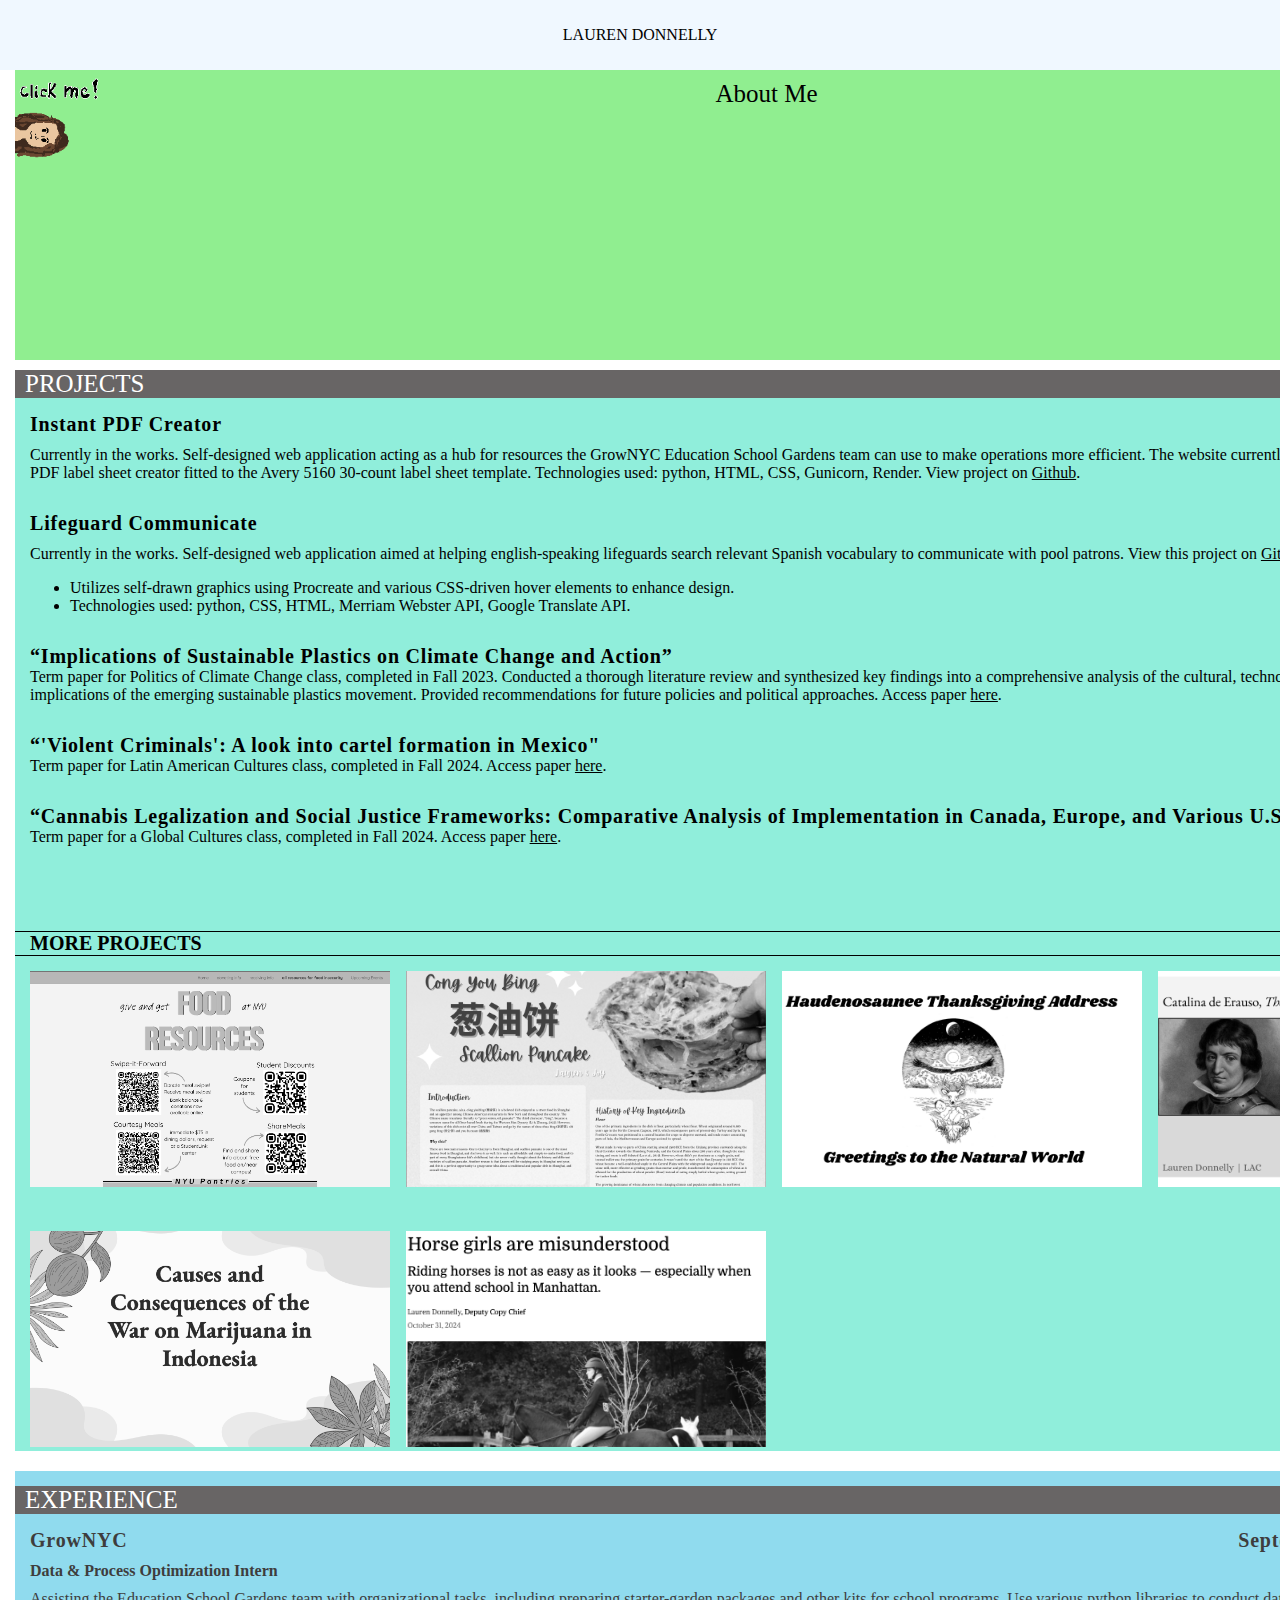
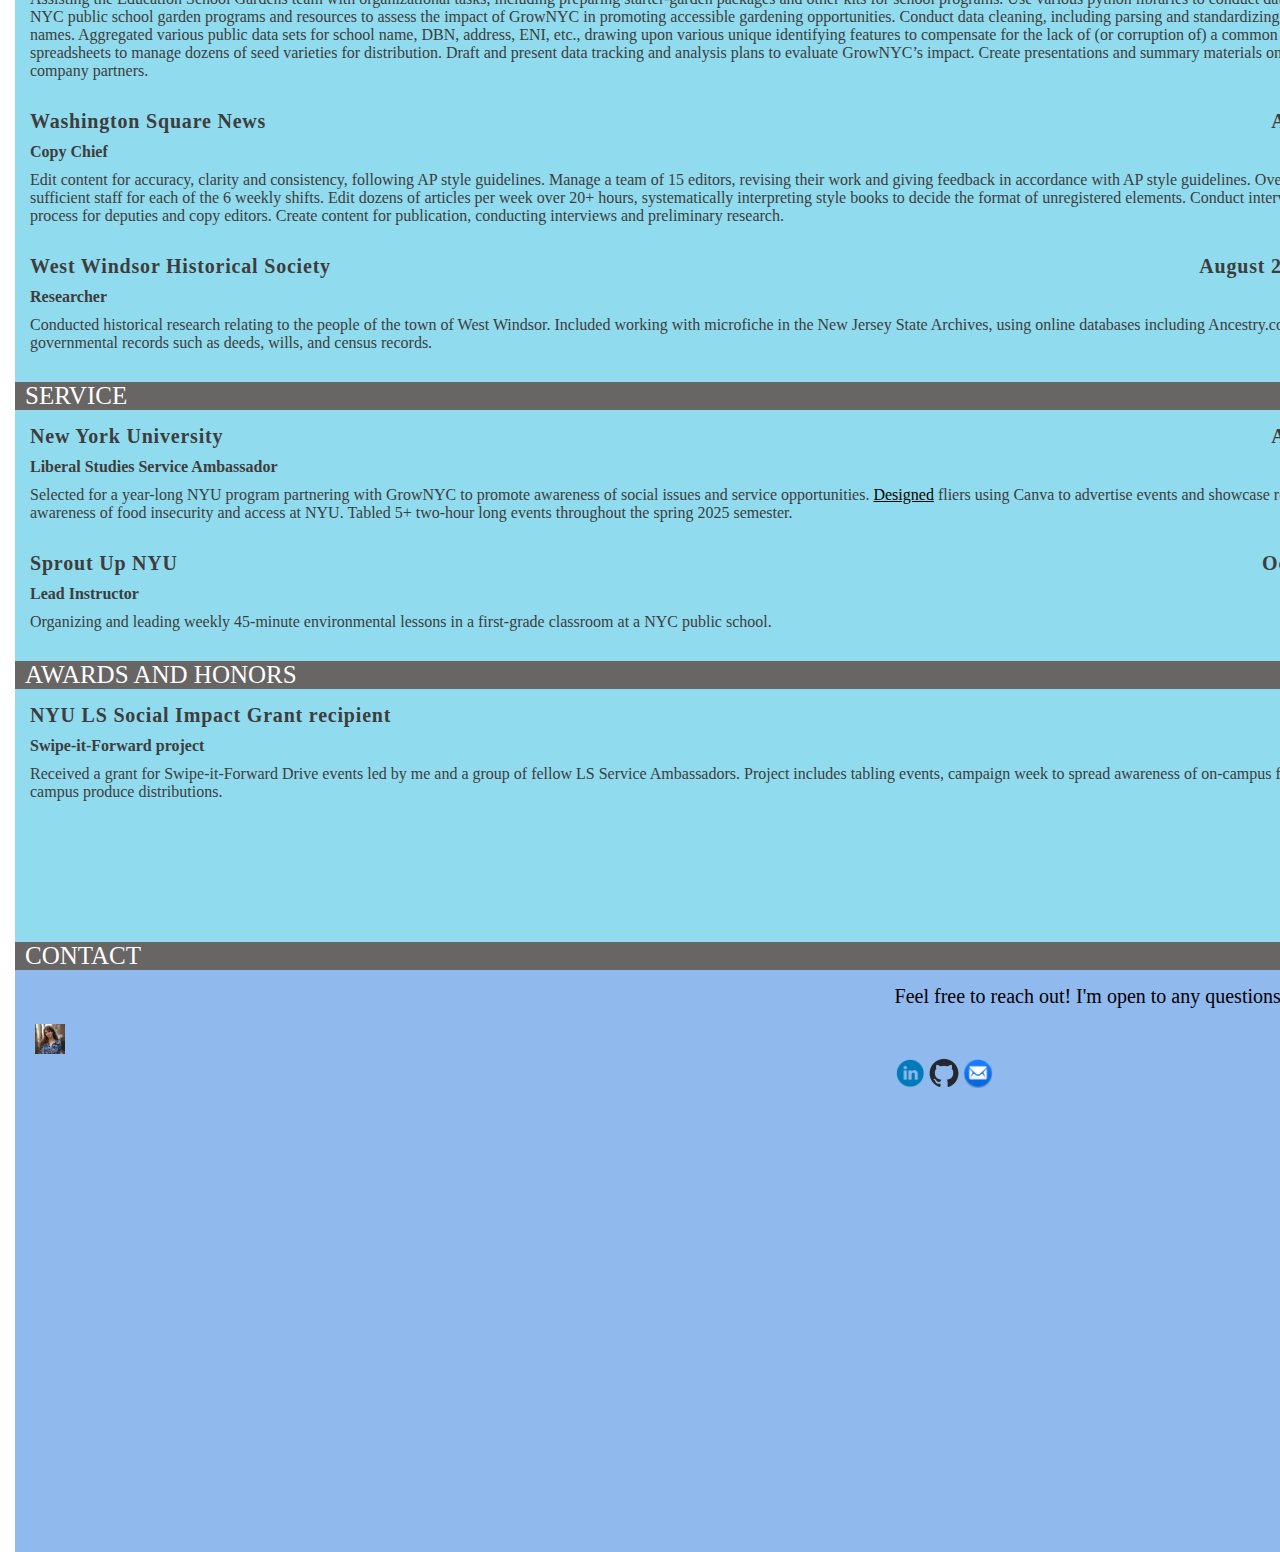
<file: index.html>
<!DOCTYPE html>
<html>

<head>
    <title>Lauren Donnelly</title>
    <link href="styles/general.css" rel="stylesheet">
    <link href="styles/homepage.css" rel="stylesheet">
    <link href="styles/experience-entries.css" rel="stylesheet">
    <link href="styles/project-entries.css" rel="stylesheet">
</head>

<body>
    <div class="header">
        <div>
            LAUREN DONNELLY
        </div>
    </div>
    <div class="homepage-sections">
        <div class="about-me">
            <div id="pop-1" class="about-pop-up" onclick="myFunction()">
                <div class="moving-unit">
                    <img class="character-drawing" src="icons/me-icon.png">
                    <img class="triangle-icon" src="icons/click-me.png">
                </div>
                <div class="white-box"></div>
            </div>

            <script>
                function myFunction() {
                    const bio_desc = "I am a current NYU undergraduate with a strong background in research, writing, communication and computer science. My passion lies in studying the intertwined nature of environmental issues and social sciences. I'm pursuing a double major in Data Science and Global Liberal Studies with a concentration in Sustainability, Environmental Justice, and Health.";
                    const skills_1 = "Computer: Java, Python, CSS, HTML, Javascript, Excel, Word";
                    const skills_2 = "Canva, Procreate";
                    const newHTMLelements = '<img class="character-drawing-active" src="graphics/me-drawing.png">' +
                        '<div class="about-me-paragraph"> <div class="hi-line">Hi! I&#39m Lauren.</div>' +
                        `<div>${bio_desc}</div>` +
                        `<div class="about-me-skill"> Here are my skills. <ul> <li>${skills_1}</li> <li>${skills_2}</li> </ul></div> </div>` +
                        '';
                    document.getElementById("pop-1").innerHTML = newHTMLelements;
                }
            </script>
            <div class="section-title">About Me</div>
        </div>
        <div class="projects">
            <div class="section-header">PROJECTS</div>
            <div class="category-dropdown">
                <!-- Computer -->
                <div class="top-bar">
                    <div class="project-name">
                        <a href="https://grownyc-references.onrender.com/" target="_blank">Instant PDF Creator</a>
                    </div>
                </div>
                <div class="position-description">
                    Currently in the works. Self-designed <a href="https://grownyc-references.onrender.com/"
                        target="_blank" class="hover_blue">web application</a>
                    acting as a hub for resources the GrowNYC Education School Gardens
                    team can use to make operations more efficient. The website currently features a user-customizable
                    PDF label sheet creator
                    fitted to the Avery 5160 30-count label sheet template. Technologies used: python, HTML, CSS,
                    Gunicorn, Render.
                    View project on <a href="https://github.com/laurenM25/GrowNYC-references"><span
                            style="text-decoration:underline;"> Github</span></a>.
                </div>
                <div class="top-bar">
                    <div class="project-name">
                        <a href="https://lmd25.pythonanywhere.com/" target="_blank">Lifeguard Communicate</a>
                    </div>
                </div>
                <div class="position-description">
                    Currently in the works. Self-designed
                    <a href="https://lmd25.pythonanywhere.com/" target="_blank" class="hover_blue">web application</a>
                    aimed at helping english-speaking lifeguards
                    search relevant Spanish vocabulary to communicate with pool patrons. View this project on <a
                        href="https://github.com/laurenM25/Lifeguard-Translations/tree/main" target="_blank"><span
                            style="text-decoration:underline;"> Github</span></a>.
                    <ul>
                        <li class="project-bullets">
                            Utilizes self-drawn graphics using Procreate and various CSS-driven hover elements to
                            enhance design.
                        </li>
                        <li class="project-bullets">Technologies used: python, CSS, HTML, Merriam Webster API, Google
                            Translate API.
                        </li>
                    </ul>
                </div>
            </div>
            <div class="category-dropdown">
                <!-- Papers -->
                <div class="top-bar">“Implications of Sustainable Plastics on Climate Change and Action”</div>
                <div class="position-description">
                    Term paper for Politics of Climate Change class, completed in Fall 2023.
                    Conducted a thorough literature review and synthesized key findings into a comprehensive analysis
                    of the cultural, technological and economic implications of the emerging sustainable plastics
                    movement. Provided recommendations for future policies and political approaches. Access paper
                    <a href="https://drive.google.com/file/d/1704M95yYQ5fnFd1aGApW05LYnB81ptQ5/view?usp=sharing"
                        target="_blank"><span style="text-decoration:underline;"> here</span>.</a>
                </div>

                <div class="top-bar">“'Violent Criminals': A look into cartel formation in Mexico"</div>
                <div class="position-description">
                    Term paper for Latin American Cultures class, completed in Fall 2024. Access paper
                    <a href="https://drive.google.com/file/d/19EK7lhOnRFJ1QvNeyAlBNIv3v_WM6Byg/view"
                        target="_blank"><span style="text-decoration:underline;"> here</span>.</a>
                </div>

                <div class="top-bar">“Cannabis Legalization and Social Justice Frameworks: Comparative Analysis of
                    Implementation in Canada, Europe, and Various U.S. States"</div>
                <div class="position-description">
                    Term paper for a Global Cultures class, completed in Fall 2024. Access paper
                    <a href="https://drive.google.com/file/d/1UcYyK7U3gx2pbtOJzR2hvhWHWuWGzRwr/view"
                        target="_blank"><span style="text-decoration:underline;"> here</span>.</a>
                </div>
            </div>

            <div class="more-projects">MORE PROJECTS</div>
            <div class="other-projects-gallery">
                <a href="https://swipe-it-forward.my.canva.site/home" target="_blank">
                    <img src="graphics/food-advocacy.png">
                </a>
                <a href="https://scallion-pancake.my.canvasite.cn/" target="_blank">
                    <img src="graphics/scallion-pancake.png">
                </a>
                <a href="https://drive.google.com/file/d/1OgT3E8EXS94xwJqdHQK_A3q4c1MzO8UD/view?usp=sharing"
                    target="_blank">
                    <img src="graphics/Haudenosaunee-Thanksgiving-Address.png">
                </a>
                <a href="https://docs.google.com/presentation/d/1MY907pMttHEIvhrS_ZmjTRs-vMpdq7lw2XsO0t-EacA/edit?usp=sharing"
                    target="_blank">
                    <img src="graphics/lieutenant-nun.png">
                </a>
                <a href="https://drive.google.com/file/d/11XEQMS1LBuWR6vuQ4dKkMd1iEGXEfnAf/view?usp=sharing"
                    target="_blank">
                    <img src="graphics/gt-presentation.png">
                </a>
                <a href="https://nyunews.com/sports/2024/10/31/nyu-equestrian/" target="_blank">
                    <img src="graphics/horse-girls-article.png">
                </a>
            </div>
        </div>
        <div class="experience">
            <div class="general-experience">
                <div class="section-header">EXPERIENCE</div>
                <div class="experience-entry">
                    <div class="top-bar">
                        <div class="company-name">
                            GrowNYC
                        </div>
                        <div class="position-date">
                            September 2024 - Present
                        </div>
                    </div>
                    <div class="position-title">
                        Data & Process Optimization Intern
                    </div>
                    <div class="position-description">
                        Assisting the Education School Gardens team with organizational tasks, including preparing
                        starter-garden packages and other kits for school programs.
                        Use various python libraries to conduct data analysis and visualization of NYC public school
                        garden programs and resources to assess the impact of GrowNYC in promoting accessible gardening
                        opportunities.
                        Conduct data cleaning, including parsing and standardizing columns for addresses and school
                        names.
                        Aggregated various public data sets for school name, DBN, address, ENI, etc., drawing upon
                        various unique identifying features to compensate for the lack of (or corruption of) a common
                        key.
                        Design label sheets and spreadsheets to manage dozens of seed varieties for distribution.
                        Draft and present data tracking and analysis plans to evaluate GrowNYC’s impact.
                        Create presentations and summary materials on demand for communication with company partners.

                    </div>
                    <div class="experience-entry">
                        <div class="top-bar">
                            <div class="company-name">
                                Washington Square News
                            </div>
                            <div class="position-date">
                                August 2024 - Present
                            </div>
                        </div>
                        <div class="position-title">
                            Copy Chief
                        </div>
                        <div class="position-description">
                            Edit content for accuracy, clarity and consistency, following AP style guidelines.
                            Manage a team of 15 editors, revising their work and giving feedback in accordance with AP
                            style guidelines.
                            Oversee scheduling to ensure sufficient staff for each of the 6 weekly shifts.
                            Edit dozens of articles per week over 20+ hours, systematically interpreting style books to
                            decide the format of unregistered elements.
                            Conduct interviews and oversee the hiring process for deputies and copy editors.
                            Create content for publication, conducting interviews and preliminary research.
                        </div>
                    </div>
                    <div class="experience-entry">
                        <div class="top-bar">
                            <div class="company-name">
                                West Windsor Historical Society
                            </div>
                            <div class="position-date">
                                August 2024 - December 2024
                            </div>
                        </div>
                        <div class="position-title">
                            Researcher
                        </div>
                        <div class="position-description">
                            Conducted historical research relating to the people of the town of West Windsor.
                            Included working with microfiche in the New Jersey State Archives, using online databases
                            including Ancestry.com to view and transcribe governmental records such as deeds, wills, and
                            census records.
                        </div>
                    </div>
                </div>
                <div class="service">
                    <div class="section-header">SERVICE</div>
                    <div class="experience-entry">
                        <div class="top-bar">
                            <div class="company-name">
                                New York University
                            </div>
                            <div class="position-date">
                                August 2024 - Present
                            </div>
                        </div>
                        <div class="position-title">
                            Liberal Studies Service Ambassador
                        </div>
                        <div class="position-description">
                            Selected for a year-long NYU program partnering with GrowNYC to promote awareness of social
                            issues and service opportunities.
                            <a href="https://swipe-it-forward.my.canva.site/home"><span
                                    style="text-decoration:underline;">Designed</span></a> fliers using Canva to
                            advertise events and showcase resources and programs, increasing awareness of food
                            insecurity and access at NYU. Tabled 5+ two-hour long events throughout the spring 2025
                            semester.
                        </div>
                    </div>
                    <div class="experience-entry">
                        <div class="top-bar">
                            <div class="company-name">
                                Sprout Up NYU
                            </div>
                            <div class="position-date">
                                October 2024 - Present
                            </div>
                        </div>
                        <div class="position-title">
                            Lead Instructor
                        </div>
                        <div class="position-description">
                            Organizing and leading weekly 45-minute environmental lessons in a first-grade classroom at
                            a
                            NYC public school.
                        </div>
                    </div>
                </div>
                <div class="awards">
                    <div class="section-header">AWARDS AND HONORS</div>
                    <div class="experience-entry">
                        <div class="top-bar">
                            <div class="company-name">
                                <a href="https://liberalstudies.nyu.edu/academics/honors-and-awards/social-impact-grants.html"
                                    style="color: rgb(62, 61, 61);">NYU
                                    LS Social Impact Grant</a> recipient
                            </div>
                            <div class="position-date">
                                April 2025
                            </div>
                        </div>
                        <div class="position-title">
                            Swipe-it-Forward project
                        </div>
                        <div class="position-description">
                            Received a grant for Swipe-it-Forward Drive events led by me and a group of fellow LS
                            Service
                            Ambassadors.
                            Project includes tabling events,
                            campaign week to spread awareness of on-campus food resources, and support for our
                            campus produce distributions.
                        </div>
                    </div>
                </div>
            </div>
        </div>
        <div class="contact">
            <div class="section-header">CONTACT</div>
            <div class="contact-col">
                <img class="profile-pic" src="graphics/profile-2025.jpg">
                <div class="right-col">
                    <div class="contact-paragraph">Feel free to reach out! I'm open to any questions or opportunities.
                    </div>
                    <div class="contact-bar">
                        <a target="_blank" href="https://linkedin.com/in/lauren-m-donnelly">
                            <img src="icons/linkedin.png">
                        </a>
                        <a target="_blank" href="https://github.com/laurenM25/">
                            <img src="icons/github-mark/github-mark.png">
                        </a>
                        <a class="email" target="_blank" href="mailto:ld2857@nyu.edu">
                            <img src="icons/email.png">
                        </a>
                    </div>
                </div>
            </div>
        </div>
    </div>

    </div>


</body>

</html>
</file>
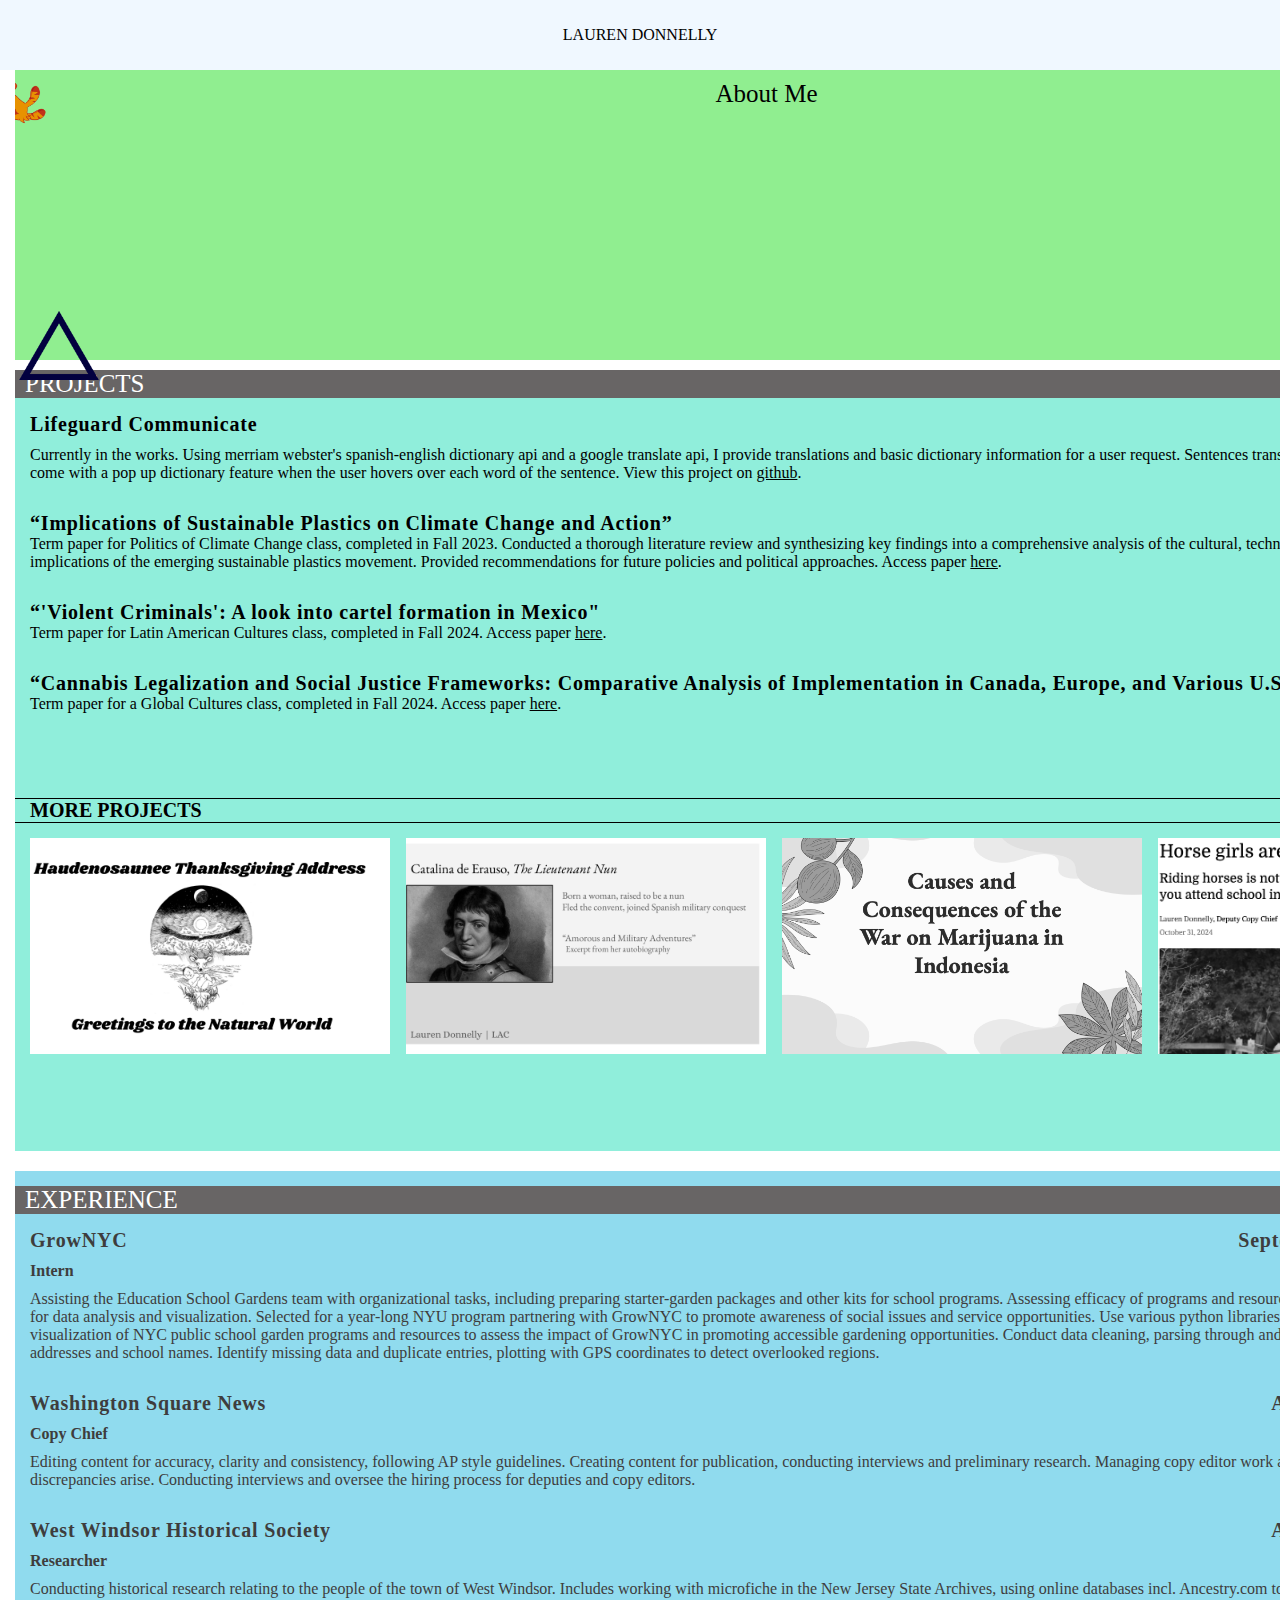
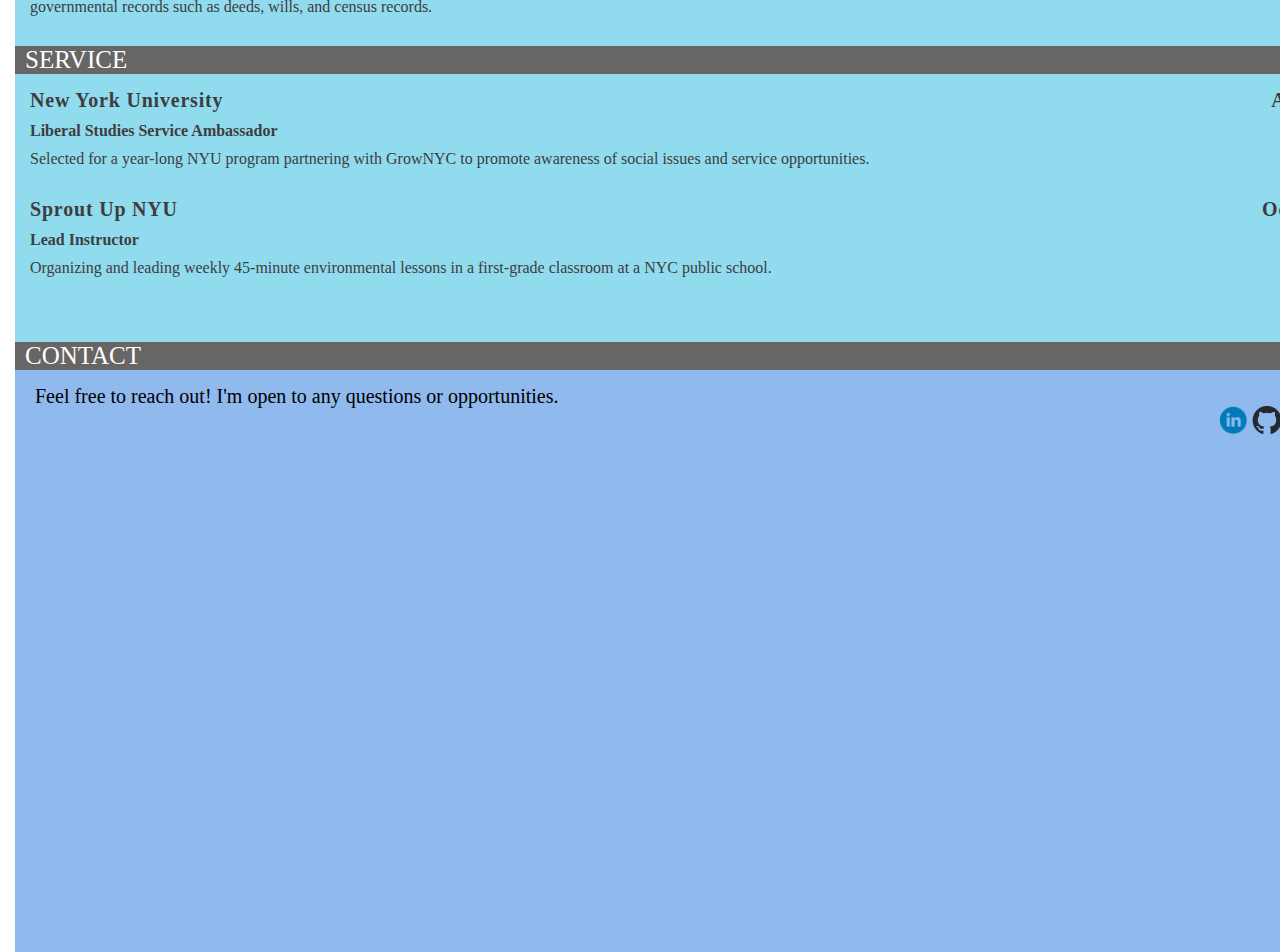
<file: homepage.html>
<!DOCTYPE html>
<html>

<head>
    <link href="styles/general.css" rel="stylesheet">
    <link href="styles/homepage.css" rel="stylesheet">
    <link href="styles/experience-entries.css" rel="stylesheet">
    <link href="styles/project-entries.css" rel="stylesheet">
</head>

<body>
    <div class="header">
        <div>
            LAUREN DONNELLY
        </div>
    </div>
    <div class="homepage-sections">
        <div class="about-me">
            <div id="pop-1" class="about-pop-up" onclick="myFunction()">
                <img class="triangle-icon" src="icons/triangle.png">
                <img class="character-drawing" src="icons/katsuma.webp">
                <div class="white-box"></div>
            </div>

            <script>
                function myFunction() {
                    const bio_desc = "I am a current NYU undergraduate with a strong background in research, writing, communication and computer science. My passion lies in studying the intertwined nature of environmental issues and social sciences. I'm pursuing a double major in Data Science and Global Liberal Studies with a concentration in Sustainability, Environmental Justice, and Health.";
                    const skills_1 = "Computer: Java, Python, CSS, HTML, Javascript, Excel, Word";
                    const skills_2 = "Canva";
                    const newHTMLelements = '<img class="character-drawing-active" src="icons/katsuma.webp">' +
                        '<div class="about-me-paragraph"> <div class="hi-line">Hi! I&#39m Lauren.</div>' +
                        `<div>${bio_desc}</div>` +
                        `<div class="about-me-skill"> Here are my skills. <ul> <li>${skills_1}</li> <li>${skills_2}</li> </ul></div> </div>` +
                        '';
                    document.getElementById("pop-1").innerHTML = newHTMLelements;
                }
            </script>
            <div class="section-title">About Me</div>
        </div>
        <div class="projects">
            <div class="section-header">PROJECTS</div>
            <div class="category-dropdown">
                <!-- Computer -->
                <div class="top-bar">
                    <div class="project-name">
                        <a href="https://lmd25.pythonanywhere.com/" target="_blank">Lifeguard Communicate</a>
                    </div>
                </div>
                <div class="position-description">
                    Currently in the works. Using merriam webster's spanish-english dictionary api and a google
                    translate api, I provide translations and basic dictionary information for a user request. Sentences
                    translated from english into spanish come with a pop up dictionary feature when the user hovers over
                    each word of the sentence. View this project on <a
                        href="https://github.com/laurenM25/Lifeguard-Translations/tree/main" target="_blank"><span
                            style="text-decoration:underline;"> github</span>.</a>
                </div>
            </div>
            <div class="category-dropdown">
                <!-- Papers -->
                <div class="top-bar">“Implications of Sustainable Plastics on Climate Change and Action”</div>
                <div class="position-description">
                    Term paper for Politics of Climate Change class, completed in Fall 2023.
                    Conducted a thorough literature review and synthesizing key findings into a comprehensive analysis
                    of the cultural, technological and economic implications of the emerging sustainable plastics
                    movement. Provided recommendations for future policies and political approaches. Access paper
                    <a href="https://drive.google.com/file/d/1704M95yYQ5fnFd1aGApW05LYnB81ptQ5/view?usp=sharing"
                        target="_blank"><span style="text-decoration:underline;"> here</span>.</a>
                </div>

                <div class="top-bar">“'Violent Criminals': A look into cartel formation in Mexico"</div>
                <div class="position-description">
                    Term paper for Latin American Cultures class, completed in Fall 2024. Access paper
                    <a href="https://drive.google.com/file/d/19EK7lhOnRFJ1QvNeyAlBNIv3v_WM6Byg/view"
                        target="_blank"><span style="text-decoration:underline;"> here</span>.</a>
                </div>

                <div class="top-bar">“Cannabis Legalization and Social Justice Frameworks: Comparative Analysis of
                    Implementation in Canada, Europe, and Various U.S. States"</div>
                <div class="position-description">
                    Term paper for a Global Cultures class, completed in Fall 2024. Access paper
                    <a href="https://drive.google.com/file/d/1UcYyK7U3gx2pbtOJzR2hvhWHWuWGzRwr/view"
                        target="_blank"><span style="text-decoration:underline;"> here</span>.</a>
                </div>
            </div>

            <div class="more-projects">MORE PROJECTS</div>
            <div class="other-projects-gallery">
                <a href="https://drive.google.com/file/d/1OgT3E8EXS94xwJqdHQK_A3q4c1MzO8UD/view?usp=sharing"
                    target="_blank">
                    <img src="graphics/Haudenosaunee-Thanksgiving-Address.png">
                </a>
                <a href="https://docs.google.com/presentation/d/1MY907pMttHEIvhrS_ZmjTRs-vMpdq7lw2XsO0t-EacA/edit?usp=sharing"
                    target="_blank">
                    <img src="graphics/lieutenant-nun.png">
                </a>
                <a href="https://drive.google.com/file/d/11XEQMS1LBuWR6vuQ4dKkMd1iEGXEfnAf/view?usp=sharing"
                    target="_blank">
                    <img src="graphics/gt-presentation.png">
                </a>
                <a href="https://nyunews.com/sports/2024/10/31/nyu-equestrian/" target="_blank">
                    <img src="graphics/horse-girls-article.png">
                </a>
            </div>
        </div>
        <div class="experience">
            <div class="general-experience">
                <div class="section-header">EXPERIENCE</div>
                <div class="experience-entry">
                    <div class="top-bar">
                        <div class="company-name">
                            GrowNYC
                        </div>
                        <div class="position-date">
                            September 2024 - Present
                        </div>
                    </div>
                    <div class="position-title">
                        Intern
                    </div>
                    <div class="position-description">
                        Assisting the Education School Gardens team with organizational tasks, including preparing
                        starter-garden packages and other kits for school programs. Assessing efficacy of programs and
                        resources, using various python libraries for data analysis and visualization.
                        Selected for a
                        year-long NYU program partnering with GrowNYC to promote awareness of social
                        issues and service opportunities.
                        Use various python libraries to conduct data analysis and visualization of NYC public school
                        garden programs and resources to assess the impact of GrowNYC in promoting accessible gardening
                        opportunities.
                        Conduct data cleaning, parsing through and standardizing columns for addresses and school names.
                        Identify missing data and duplicate entries, plotting with GPS coordinates to detect overlooked
                        regions.

                    </div>
                    <div class="experience-entry">
                        <div class="top-bar">
                            <div class="company-name">
                                Washington Square News
                            </div>
                            <div class="position-date">
                                August 2024 - Present
                            </div>
                        </div>
                        <div class="position-title">
                            Copy Chief
                        </div>
                        <div class="position-description">
                            Editing content for accuracy, clarity and consistency, following AP style guidelines.
                            Creating content for publication, conducting interviews and preliminary research.
                            Managing copy editor work and workload, problem solving as discrepancies arise.
                            Conducting interviews and oversee the hiring process for deputies and copy editors.

                        </div>
                    </div>
                    <div class="experience-entry">
                        <div class="top-bar">
                            <div class="company-name">
                                West Windsor Historical Society
                            </div>
                            <div class="position-date">
                                August 2024 - Present
                            </div>
                        </div>
                        <div class="position-title">
                            Researcher
                        </div>
                        <div class="position-description">
                            Conducting historical research relating to the people of the town of West Windsor.
                            Includes working with microfiche in the New Jersey State Archives, using online databases
                            incl. Ancestry.com to view and transcribe governmental records such as deeds, wills, and
                            census records.
                        </div>
                    </div>
                </div>
                <div class="service">
                    <div class="section-header">SERVICE</div>
                    <div class="experience-entry">
                        <div class="top-bar">
                            <div class="company-name">
                                New York University
                            </div>
                            <div class="position-date">
                                August 2024 - Present
                            </div>
                        </div>
                        <div class="position-title">
                            Liberal Studies Service Ambassador
                        </div>
                        <div class="position-description">
                            Selected for a year-long NYU program partnering with GrowNYC to promote awareness of social
                            issues and service opportunities.
                        </div>
                    </div>
                </div>
                <div class="experience-entry">
                    <div class="top-bar">
                        <div class="company-name">
                            Sprout Up NYU
                        </div>
                        <div class="position-date">
                            October 2024 - Present
                        </div>
                    </div>
                    <div class="position-title">
                        Lead Instructor
                    </div>
                    <div class="position-description">
                        Organizing and leading weekly 45-minute environmental lessons in a first-grade classroom at a
                        NYC public school.
                    </div>
                </div>
            </div>
        </div>
        <div class="contact">
            <div class="section-header">CONTACT</div>
            <div class="contact-col">
                <div class="contact-paragraph">Feel free to reach out! I'm open to any questions or opportunities.</div>
                <div class="contact-bar">
                    <a target="_blank" href="https://linkedin.com/in/lauren-m-donnelly">
                        <img src="icons/linkedin.png">
                    </a>
                    <a target="_blank" href="https://github.com/laurenM25/">
                        <img src="icons/github-mark/github-mark.png">
                    </a>
                    <a class="email" target="_blank" href="mailto:ld2857@nyu.edu">
                        <img src="icons/email.png">
                    </a>
                    <a class="phone-number" target="_blank" href="tel:609-651-3778">
                        <img src="icons/call.png">
                    </a>
                </div>
            </div>
        </div>
    </div>

    </div>


</body>

</html>
</file>
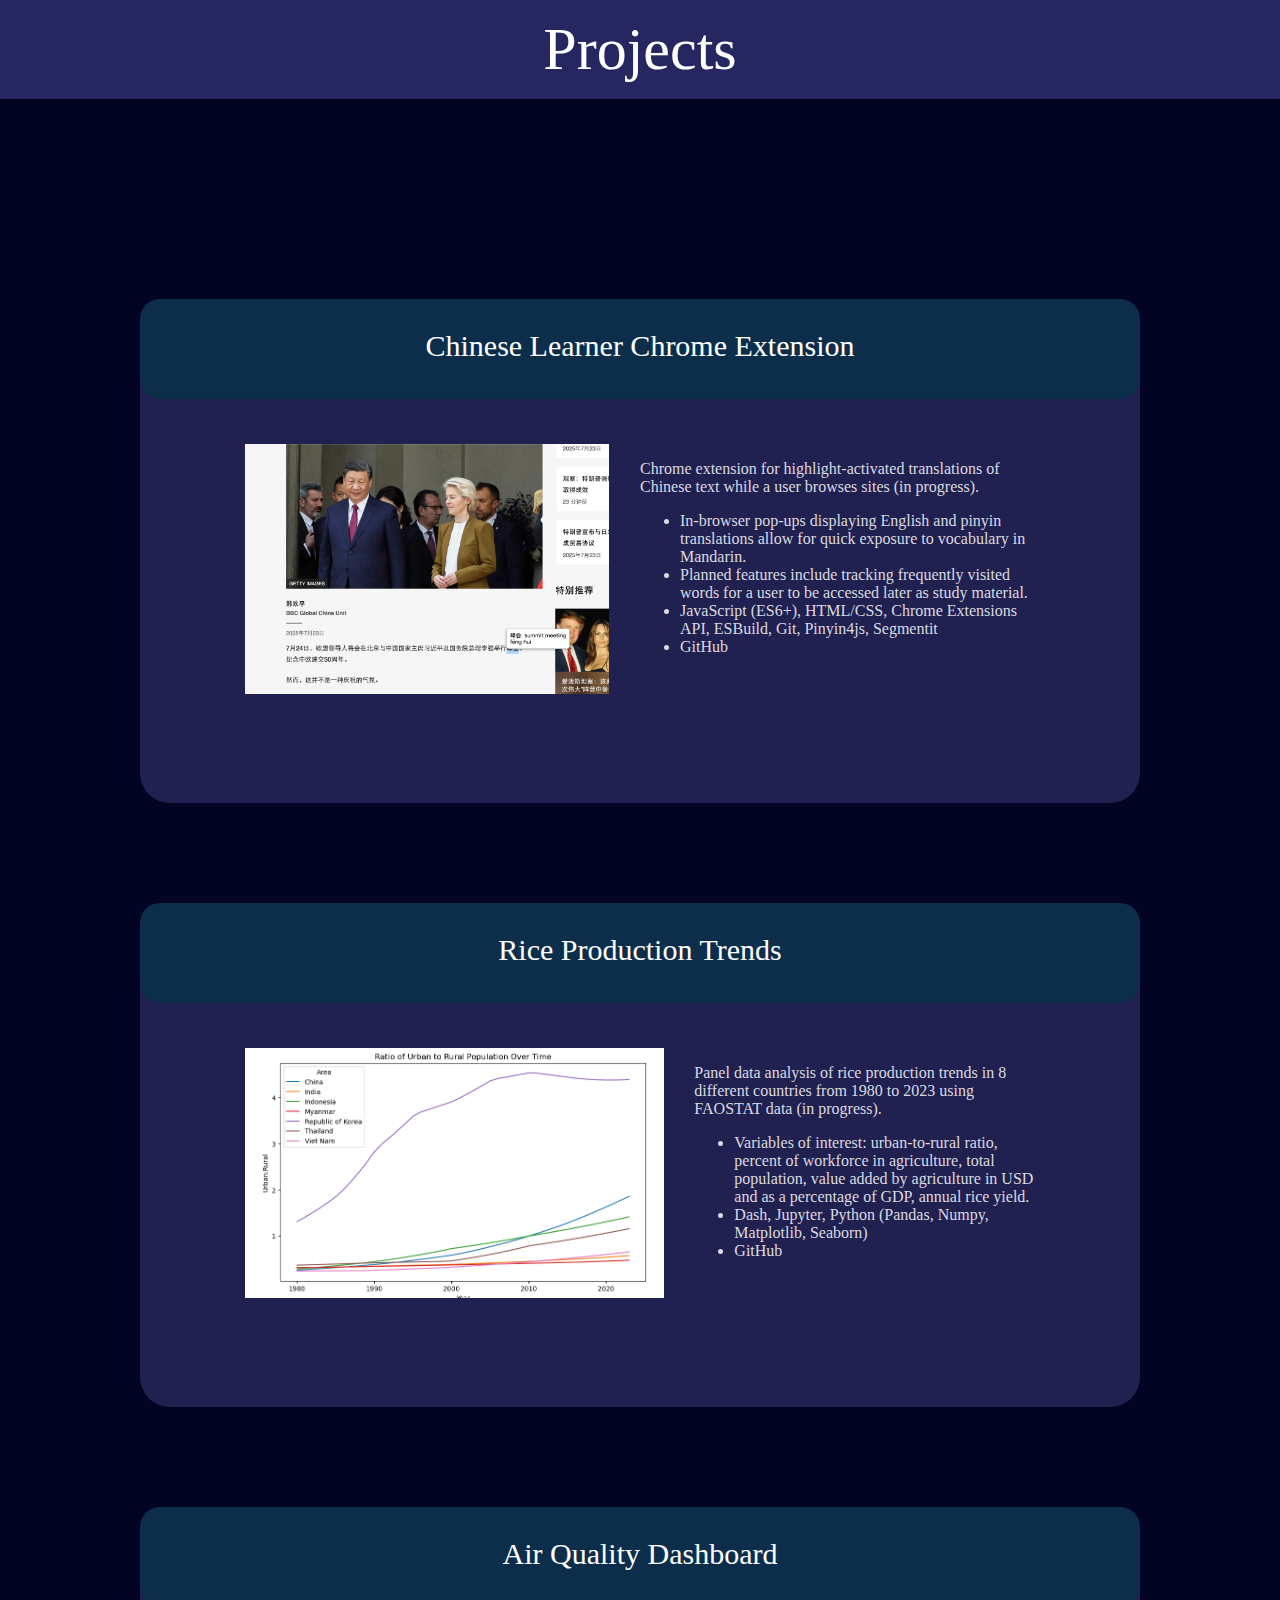
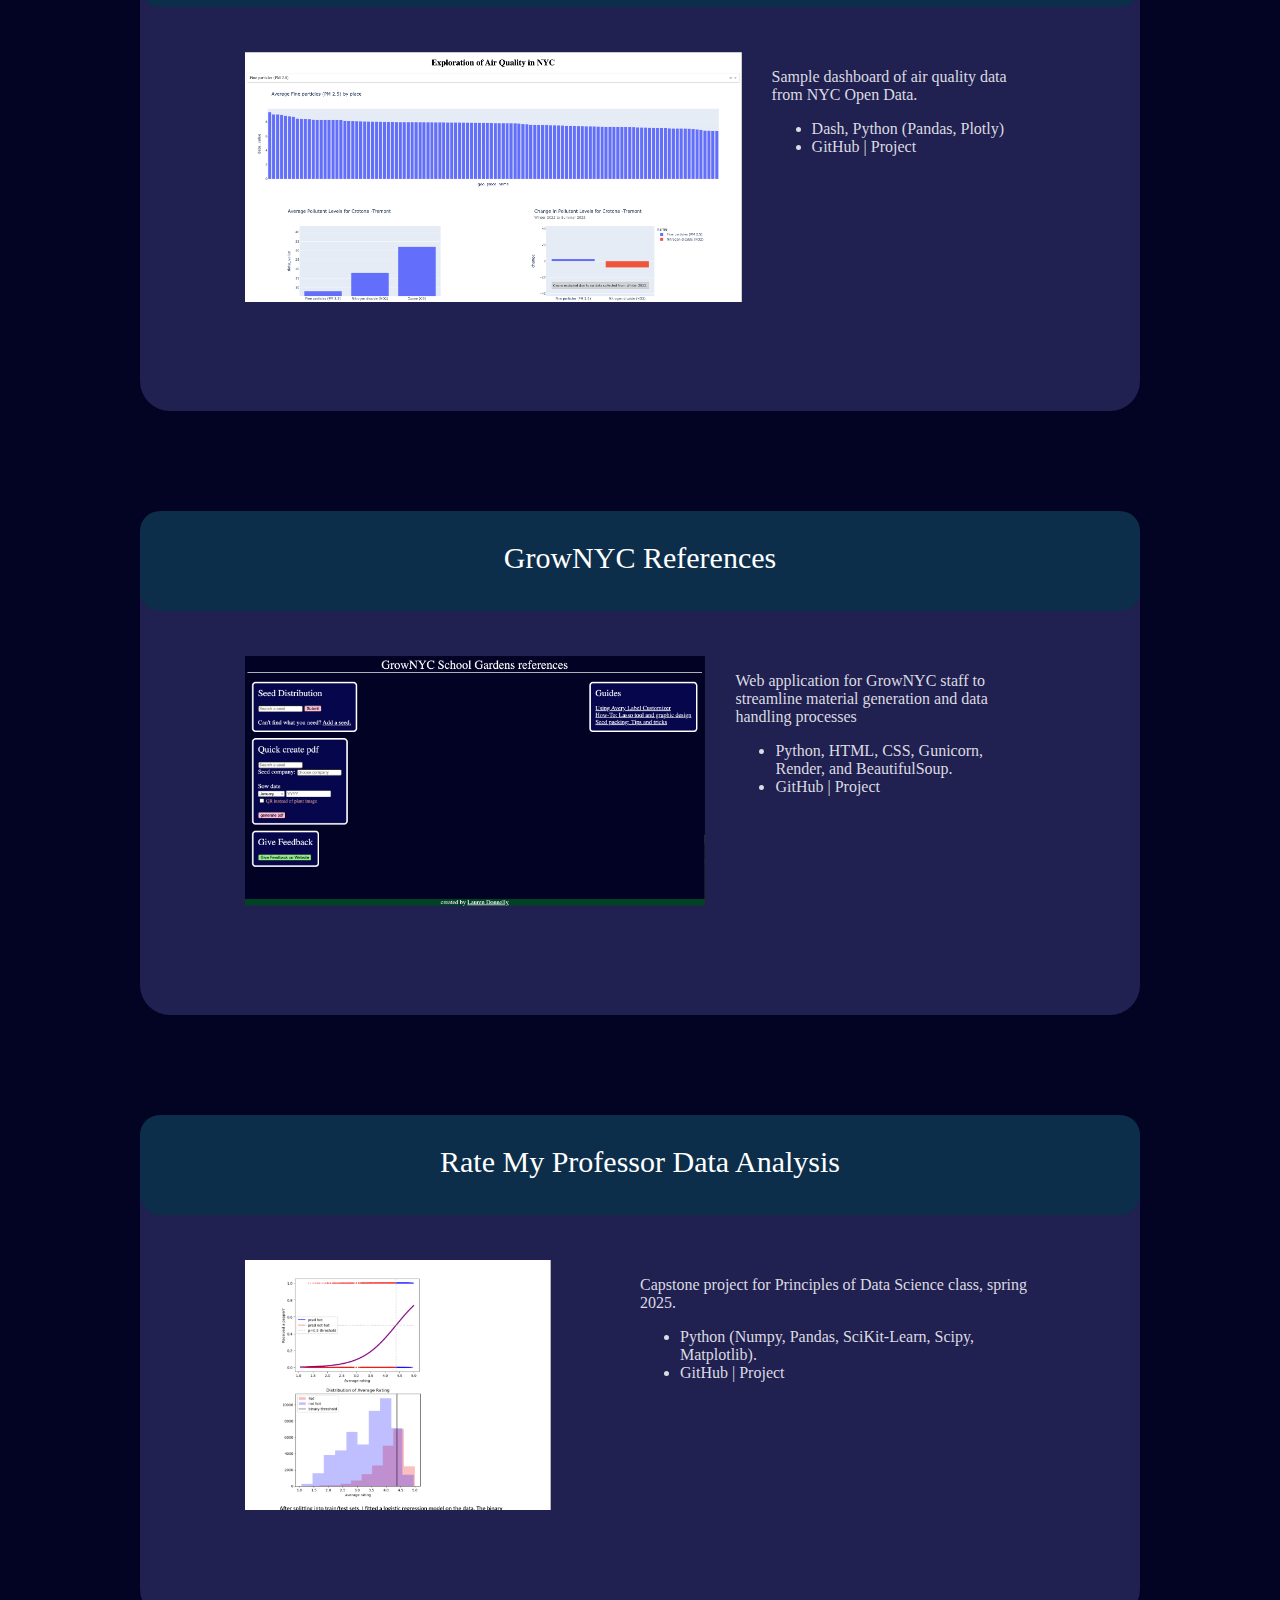
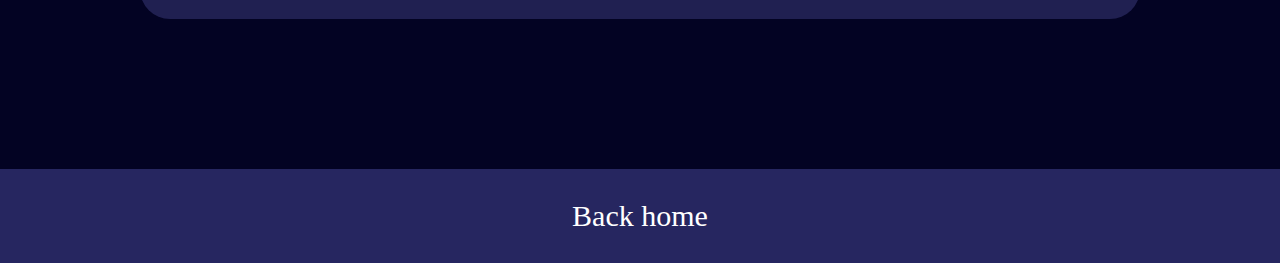
<file: projects.html>
<!DOCTYPE html>

<head>
    <title>Lauren's Projects</title>
    <link rel="icon" type="image/x-icon" href="/icons/favicon.png"> <!--my favicon-->
    <link href="styles/general.css" rel="stylesheet">
    <link href="styles/projects.css" rel="stylesheet">
</head>

<body>
    <div class="page-title">Projects</div>
    <div class="blob-space">
        <div class="blob">
            <div class="blob-title">
                Chinese Learner Chrome Extension
            </div>
            <div class="blob-content">
                <div>
                    <a href="https://github.com/laurenM25/ChineseLearner-ChromeExtension" target="_blank"><img
                            src="graphics/chinese-learner.png"></a>
                </div>
                <div>
                    <p>Chrome extension for highlight-activated translations of Chinese text while a
                        user
                        browses sites
                        (in progress).</p>
                    <ul>
                        <li>
                            In-browser pop-ups displaying English and pinyin translations allow for quick
                            exposure to vocabulary in Mandarin.
                        </li>
                        <li>
                            Planned features include tracking frequently visited
                            words for a user to be accessed later as study material.
                        </li>
                        <li>
                            JavaScript (ES6+), HTML/CSS, Chrome Extensions API, ESBuild, Git, Pinyin4js, Segmentit
                        </li>
                        <li>
                            <a href="https://github.com/laurenM25/ChineseLearner-ChromeExtension"
                                target="_blank">GitHub</a>
                        </li>
                    </ul>
                </div>
            </div>
        </div>
        <div class="blob">
            <div class="blob-title">
                Rice Production Trends
            </div>
            <div class="blob-content">
                <div>
                    <a href="https://github.com/laurenM25/rice-yields/blob/2067b9fd17013d53a7a0a130521e479dd5dfd0ea/agri-data-expl.ipynb"
                        target="_blank"><img src="graphics/rice-data-analysis.png"></a>
                </div>
                <div>
                    <p>Panel data analysis of rice production trends in 8 different countries from 1980 to 2023 using
                        FAOSTAT data
                        (in progress).</p>
                    <ul>
                        <li>
                            Variables of interest: urban-to-rural ratio, percent of workforce in agriculture, total
                            population, value added by agriculture in USD and as a percentage of GDP, annual rice yield.
                        </li>
                        <li>
                            Dash, Jupyter, Python (Pandas, Numpy, Matplotlib, Seaborn)
                        </li>
                        <li>
                            <a href="https://github.com/laurenM25/rice-yields/blob/2067b9fd17013d53a7a0a130521e479dd5dfd0ea/agri-data-expl.ipynb"
                                target="_blank">GitHub</a>
                        </li>
                    </ul>
                </div>
            </div>
        </div>
        <div class="blob">
            <div class="blob-title">
                Air Quality Dashboard
            </div>
            <div class="blob-content">
                <div>
                    <a href="airqualitydashboard.onrender.com"><img src="graphics/air-quality-dashboard.png"></a>
                </div>
                <div>
                    <p>Sample dashboard of air quality data from NYC Open Data.</p>
                    <ul>
                        <li>
                            Dash, Python (Pandas, Plotly)
                        </li>
                        <li>
                            <a href="https://github.com/laurenM25/AirQualityDashboard" target="_blank">GitHub</a> | <a
                                href="airqualitydashboard.onrender.com" target="_blank">Project</a>
                        </li>
                    </ul>
                </div>
            </div>
        </div>
        <div class="blob">
            <div class="blob-title">
                GrowNYC References
            </div>
            <div class="blob-content">
                <div>
                    <a href="https://seed-resources-test.onrender.com/"><img src="graphics/grownyc-references.png"></a>
                </div>
                <div>
                    <p>Web application for GrowNYC staff to streamline material generation and data handling processes
                    </p>
                    <ul>
                        <li>
                            Python, HTML, CSS, Gunicorn, Render, and BeautifulSoup.
                        </li>
                        <li>
                            <a href="https://github.com/laurenM25/Seed-Resources-test/tree/main"
                                target="_blank">GitHub</a> | <a href="https://seed-resources-test.onrender.com/"
                                target="_blank">Project</a>
                        </li>
                    </ul>
                </div>
            </div>
        </div>
        <div class="blob">
            <div class="blob-title">
                Rate My Professor Data Analysis
            </div>
            <div class="blob-content">
                <div>
                    <a href="https://github.com/laurenM25/Data-Science-capstone/blob/main/2025-capstone-final.pdf"><img
                            src="graphics/DS-capstone-preview.png"></a>
                </div>
                <div>
                    <p>Capstone project for Principles of Data Science class, spring 2025.
                    </p>
                    <ul>
                        <li>
                            Python (Numpy, Pandas, SciKit-Learn, Scipy, Matplotlib).
                        </li>
                        <li>
                            <a href="https://github.com/laurenM25/Data-Science-capstone/blob/c0da652163c06c649f5186519b39c41c95d90196/capstone-final-code.py"
                                target="_blank">GitHub</a> | <a
                                href="https://github.com/laurenM25/Data-Science-capstone/blob/main/2025-capstone-final.pdf"
                                target="_blank">Project</a>
                        </li>
                    </ul>
                </div>
            </div>
        </div>
    </div>

    <div class="return-home">
        <a href="index.html">
            Back home
        </a>
    </div>

</body>
</file>
<file: styles/general.css>
body {
    margin-left: 0;
    margin-top: 0;
    margin-bottom: 0;
    margin-right: 0;
    padding-left: 0;
    padding-right: 0;
}

a {
    text-decoration: none;
    color: black;
}

.contact img {
    width: 30px;
}
</file>
<file: styles/homepage.css>
.header {
    position: fixed;
    top: 0;
    left: 0;
    right: 0;
    height: 70px;
    background-color: aliceblue;

    display: flex;
    justify-content: center;
    align-items: center;

    z-index: 100;
}

.homepage-sections {
    margin-top: 70px;
    display: grid;
    grid-template-rows: 300px 1fr 1fr 600px;
    margin-left: 15px;
    margin-right: 15px;
}

.about-me,
.projects,
.experience,
.contact {
    margin-bottom: 10px;
}

.section-title {
    font-size: 25px;

    position: absolute;
    top: 10px;
    left: 50%;
    -webkit-transform: translateX(-50%);
    transform: translateX(-50%)
}

.about-me {
    background-color: lightgreen;
    position: relative;
}

.about-pop-up {
    width: 100px;
}

.white-box {
    position: absolute;
    top: 0;
    left: 0;
    margin-left: -15px;
    height: 90px;
    width: 15px;
    background-color: white;
    z-index: 101;

}

.moving-unit {
    position: relative;
    top: 10px;
    background-color: red;
    transition: 0.6s;
}

.triangle-icon {
    position: absolute;
    bottom: -20px;
    left: 4px;
    width: 80px;
    cursor: pointer;
}

.character-drawing {
    position: absolute;
    top: 0px;
    left: 50px;
    margin-left: -75px;
    transform: rotate(90deg);
    width: 50px;
    pointer-events: none;
}

.moving-unit:hover {
    margin-left: 24px;
}

.character-drawing-active {
    position: absolute;
    top: 5px;
    right: 40px;
    width: 100px;
}

.hi-line {
    margin-bottom: 10px;
}

.about-me-paragraph {
    position: absolute;
    bottom: 15px;
    right: 100px;
    padding-left: 50px;
    padding-right: 35px;
    font-size: 20px;
}

.about-me-skill {
    margin-top: 10px;
}

.projects {
    background-color: rgb(144, 238, 219);
}

.projects .top-bar {
    grid-template-columns: 1fr;
}

.experience {
    background-color: rgb(144, 219, 238);
    display: flex;
    margin-top: 10px;
    padding-left: 15px;
    padding-right: 15px;
    padding-top: 15px;
    padding-bottom: 15px;
}

.contact {
    margin-top: -10px;
    margin-bottom: 0px;
    background-color: rgb(144, 185, 238);
}

/* on section header styling*/
.section-header {
    font-size: 25px;
    color: white;
    margin-bottom: 15px;
    background-color: rgb(104, 101, 101);
    padding-left: 10px;
}

.experience .section-header {
    margin-left: -15px;
    margin-right: -15px;
}

.contact-col {
    display: flex;
    justify-content: space-between;
    align-items: center;
    margin-left: 20px;
    padding-bottom: 20px;
}

.contact-paragraph {
    font-size: 20px;
    margin-bottom: 50px;
}

.right-col {
    margin-right: 100px;
}

.contact-bar {
    width: 300px;
}

.profile-pic {
    width: 500px;
}
</file>
<file: styles/experience-entries.css>
.experience-entry {
    grid: 1fr 1fr 3fr;
    color: rgb(62, 61, 61);
    margin-bottom: 20px;
}

.top-bar {
    display: grid;
    grid-template-columns: 500px 1fr;
    font-weight: bold;
    font-size: 20px;
    letter-spacing: .05rem;
    margin-right: 28px;
}

.company-name {
    margin-right: 40px;
    text-align: left;
}

.position-date {
    margin-left: 60px;
    text-align: right;
}

.position-title {
    font-weight: bolder;
    margin-top: 10px;
    margin-bottom: 10px;
}

.position-description {
    font-weight: lighter;
    margin-bottom: 30px;
}

.general-experience {
    margin-bottom: 20px;
}
</file>
<file: styles/project-entries.css>
.project-name {
    margin-right: 40px;
    text-align: left;
    margin-bottom: 10px;
}

.category-dropdown {
    padding-left: 15px;
    padding-right: 15px;
}

.more-projects {
    padding-left: 15px;
    margin-top: 85px;
    margin-bottom: 15px;
    font-weight: bold;
    font-size: 20px;
    border-top-color: black;
    border-bottom-color: black;
    border-top-width: 1px;
    border-bottom-width: 1px;
    border-top-style: solid;
    border-bottom-style: solid;
}

.other-projects-gallery {
    display: grid;
    grid-template-columns: 1fr 1fr 1fr 1fr;
    column-gap: 16px;
    row-gap: 40px;
    margin-left: 15px;
}

.other-projects-gallery img {
    width: 360px;
    height: 216px;
    object-fit: cover;
    cursor: pointer;
    filter: url(filters.svg#grayscale);
    -webkit-filter: grayscale(1);
    -webkit-transition: all .5s ease-in-out;
}

.other-projects-gallery img:hover {
    cursor: pointer;
    filter: none;
    -webkit-filter: none;
    -webkit-transform: scale(0.95);
}
</file>
<file: styles/projects.css>
.page-title {
    font-size: 60px;
    background-color: rgb(38, 38, 96);
    color: white;
    padding: 15px;
    margin-bottom: 200px;

    display: flex;
    justify-content: center;
    align-items: center;
}

body {
    background-color: rgb(3, 3, 35);
}

.blob-space {
    display: grid;
    grid-template-columns: 1fr;
    justify-items: center;
}

.blob {
    background-color: rgb(32, 32, 81);
    display: grid;
    flex-direction: row;
    grid-template-rows: 40px 1fr;

    border-radius: 30px;
    width: 1000px;
    justify-content: center;

    margin-bottom: 100px
}

.blob-title {
    color: white;
    font-size: 30px;
    background-color: rgb(12, 46, 75);
    padding: 30px;
    border-radius: 20px;
    height: 40px;

    display: flex;
    justify-content: center;
}

.blob-content {
    display: grid;
    grid-template-columns: 1fr 1fr;
    color: rgba(255, 255, 255, 0.843);

    margin: 75px;
    padding: 30px;
}

.blob-content img {
    height: 250px;
    margin-right: 30px;
}

.blob-content a {
    color: rgba(255, 255, 255, 0.843);
}

.return-home {
    background-color: rgb(38, 38, 96);
    font-size: 30px;
    display: flex;
    justify-content: center;
    align-items: center;
    padding: 30px;
    margin-top: 50px
}

.return-home a {
    color: white;
}

.return-home a:hover {
    color: blue;
}
</file>
